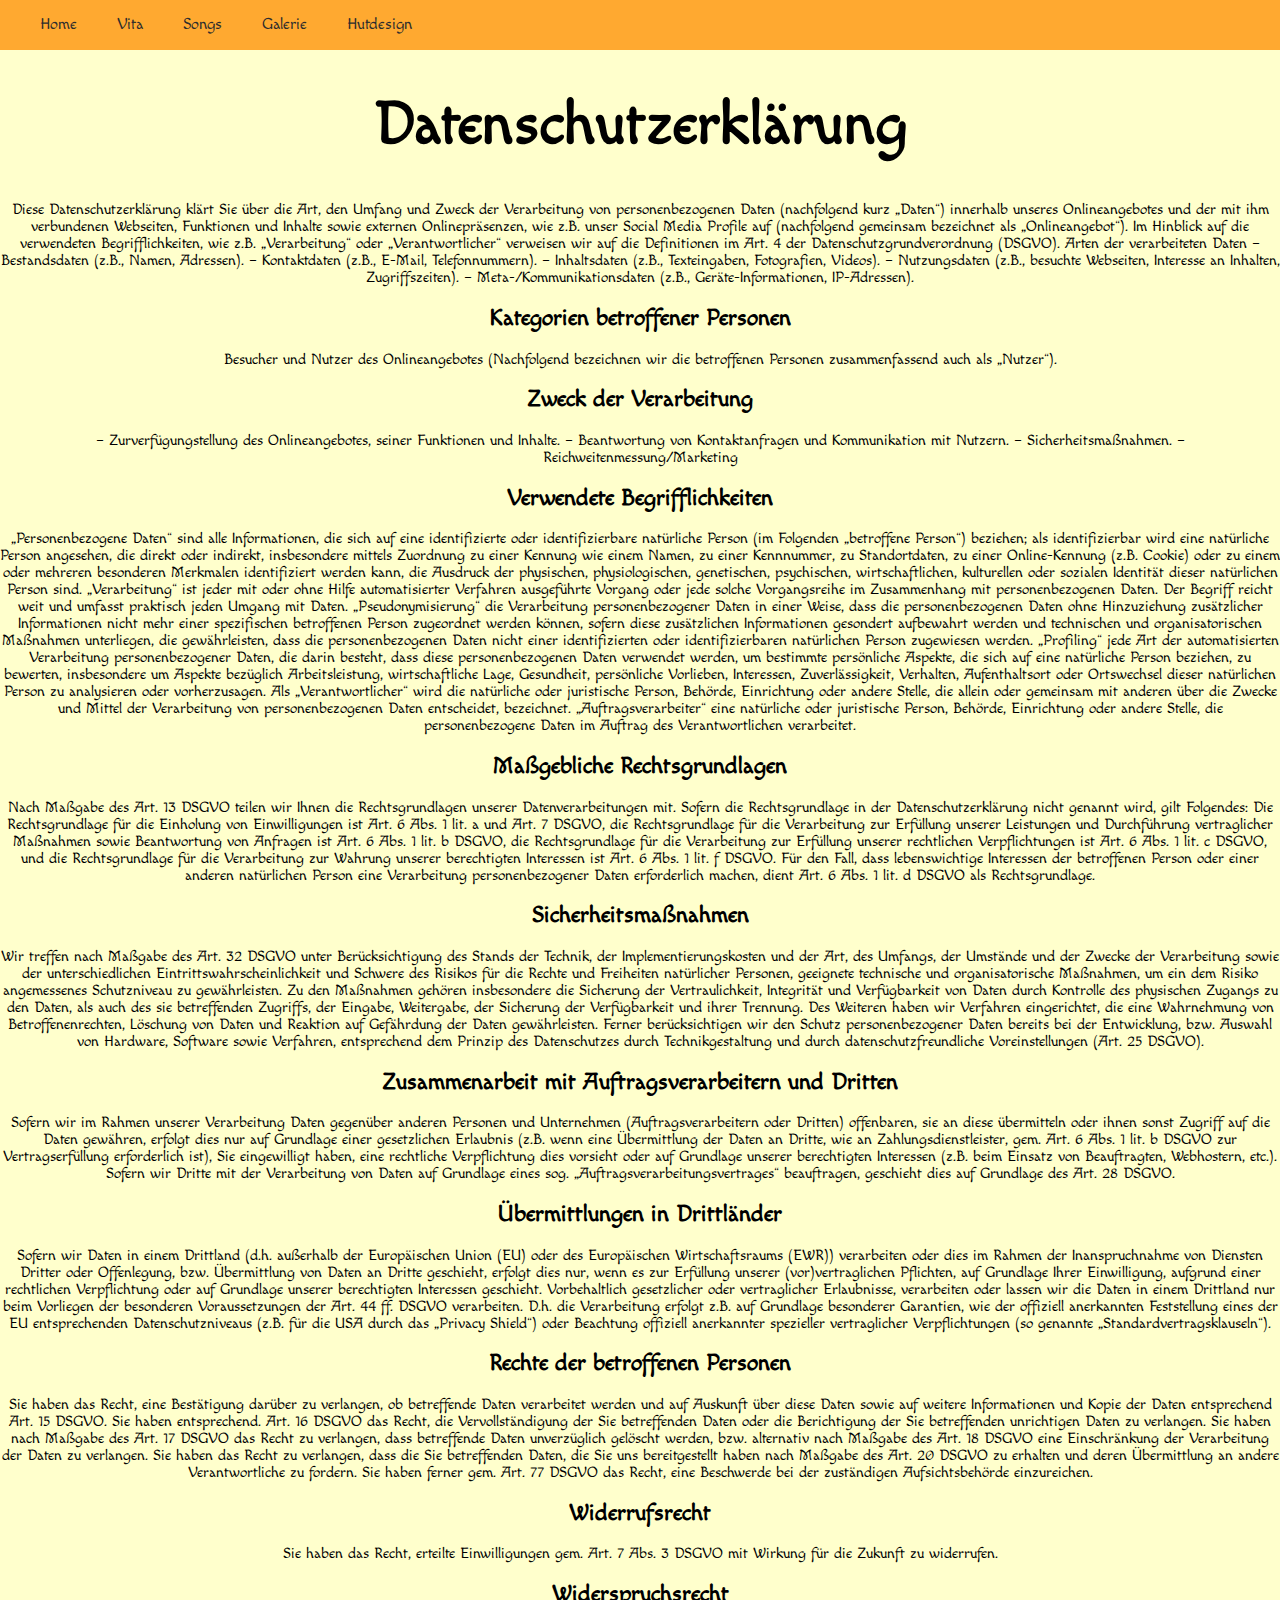
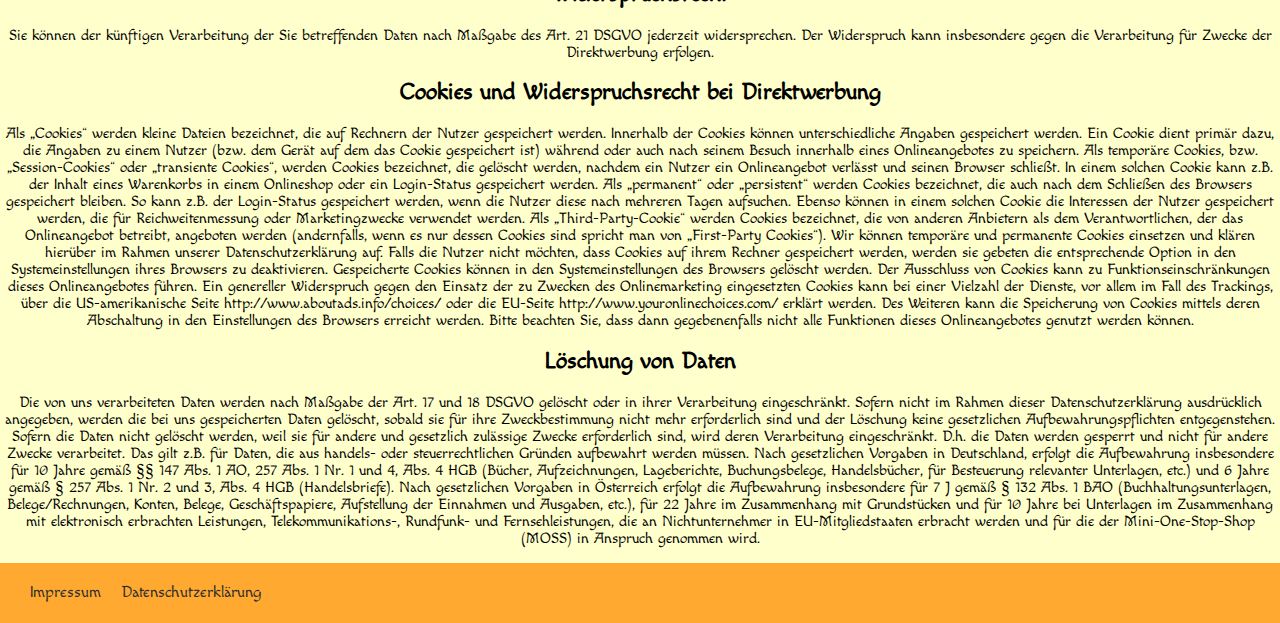
<file: datenschutz.html>
<!DOCTYPE html>
<html lang="en">

<head>
    <meta charset="UTF-8">
    <meta name="viewport" content="width=device-width, initial-scale=1.0">
    <meta http-equiv="X-UA-Compatible" content="ie=edge">
    <title>Datenschutzerklärung</title>
    <link rel="stylesheet" href="style.css">
</head>

<body>
    <nav class="header">
        <div class="nav-container">
            <ul class="nav">
                <li><a href="index.html">Home</a></li>
                <li><a href="vita.html">Vita</a></li>
                <li><a href="songs.html">Songs</a></li>
                <li><a href="galerie.html">Galerie</a></li>
                <li><a href="hutdesign.html">Hutdesign</a></li>
            </ul>
        </div>
    </nav>

    <main>
        <h1>Datenschutzerklärung</h1>
        <div class="top-text">
            <p>
                Diese Datenschutzerklärung klärt Sie über die Art, den Umfang und Zweck der Verarbeitung von
                personenbezogenen Daten (nachfolgend kurz „Daten“) innerhalb unseres Onlineangebotes und der mit ihm
                verbundenen Webseiten, Funktionen und Inhalte sowie externen Onlinepräsenzen, wie z.B. unser Social
                Media Profile auf (nachfolgend gemeinsam bezeichnet als „Onlineangebot“). Im Hinblick auf die
                verwendeten Begrifflichkeiten, wie z.B. „Verarbeitung“ oder „Verantwortlicher“ verweisen wir auf die
                Definitionen im Art. 4 der Datenschutzgrundverordnung (DSGVO).

                Arten der verarbeiteten Daten
                – Bestandsdaten (z.B., Namen, Adressen).

                – Kontaktdaten (z.B., E-Mail, Telefonnummern).

                – Inhaltsdaten (z.B., Texteingaben, Fotografien, Videos).

                – Nutzungsdaten (z.B., besuchte Webseiten, Interesse an Inhalten, Zugriffszeiten).

                – Meta-/Kommunikationsdaten (z.B., Geräte-Informationen, IP-Adressen).

            <h2>Kategorien betroffener Personen</h2>
            Besucher und Nutzer des Onlineangebotes (Nachfolgend bezeichnen wir die betroffenen Personen zusammenfassend
            auch als „Nutzer“).

            <h2>Zweck der Verarbeitung</h2>
            – Zurverfügungstellung des Onlineangebotes, seiner Funktionen und Inhalte.

            – Beantwortung von Kontaktanfragen und Kommunikation mit Nutzern.

            – Sicherheitsmaßnahmen.

            – Reichweitenmessung/Marketing

            <h2>Verwendete Begrifflichkeiten</h2>
            „Personenbezogene Daten“ sind alle Informationen, die sich auf eine identifizierte oder identifizierbare
            natürliche Person (im Folgenden „betroffene Person“) beziehen; als identifizierbar wird eine natürliche
            Person angesehen, die direkt oder indirekt, insbesondere mittels Zuordnung zu einer Kennung wie einem Namen,
            zu einer Kennnummer, zu Standortdaten, zu einer Online-Kennung (z.B. Cookie) oder zu einem oder mehreren
            besonderen Merkmalen identifiziert werden kann, die Ausdruck der physischen, physiologischen, genetischen,
            psychischen, wirtschaftlichen, kulturellen oder sozialen Identität dieser natürlichen Person sind.

            „Verarbeitung“ ist jeder mit oder ohne Hilfe automatisierter Verfahren ausgeführte Vorgang oder jede solche
            Vorgangsreihe im Zusammenhang mit personenbezogenen Daten. Der Begriff reicht weit und umfasst praktisch
            jeden Umgang mit Daten.

            „Pseudonymisierung“ die Verarbeitung personenbezogener Daten in einer Weise, dass die personenbezogenen
            Daten ohne Hinzuziehung zusätzlicher Informationen nicht mehr einer spezifischen betroffenen Person
            zugeordnet werden können, sofern diese zusätzlichen Informationen gesondert aufbewahrt werden und
            technischen und organisatorischen Maßnahmen unterliegen, die gewährleisten, dass die personenbezogenen Daten
            nicht einer identifizierten oder identifizierbaren natürlichen Person zugewiesen werden.

            „Profiling“ jede Art der automatisierten Verarbeitung personenbezogener Daten, die darin besteht, dass diese
            personenbezogenen Daten verwendet werden, um bestimmte persönliche Aspekte, die sich auf eine natürliche
            Person beziehen, zu bewerten, insbesondere um Aspekte bezüglich Arbeitsleistung, wirtschaftliche Lage,
            Gesundheit, persönliche Vorlieben, Interessen, Zuverlässigkeit, Verhalten, Aufenthaltsort oder Ortswechsel
            dieser natürlichen Person zu analysieren oder vorherzusagen.

            Als „Verantwortlicher“ wird die natürliche oder juristische Person, Behörde, Einrichtung oder andere Stelle,
            die allein oder gemeinsam mit anderen über die Zwecke und Mittel der Verarbeitung von personenbezogenen
            Daten entscheidet, bezeichnet.

            „Auftragsverarbeiter“ eine natürliche oder juristische Person, Behörde, Einrichtung oder andere Stelle, die
            personenbezogene Daten im Auftrag des Verantwortlichen verarbeitet.

            <h2>Maßgebliche Rechtsgrundlagen</h2>
            Nach Maßgabe des Art. 13 DSGVO teilen wir Ihnen die Rechtsgrundlagen unserer Datenverarbeitungen mit. Sofern
            die Rechtsgrundlage in der Datenschutzerklärung nicht genannt wird, gilt Folgendes: Die Rechtsgrundlage für
            die Einholung von Einwilligungen ist Art. 6 Abs. 1 lit. a und Art. 7 DSGVO, die Rechtsgrundlage für die
            Verarbeitung zur Erfüllung unserer Leistungen und Durchführung vertraglicher Maßnahmen sowie Beantwortung
            von Anfragen ist Art. 6 Abs. 1 lit. b DSGVO, die Rechtsgrundlage für die Verarbeitung zur Erfüllung unserer
            rechtlichen Verpflichtungen ist Art. 6 Abs. 1 lit. c DSGVO, und die Rechtsgrundlage für die Verarbeitung zur
            Wahrung unserer berechtigten Interessen ist Art. 6 Abs. 1 lit. f DSGVO. Für den Fall, dass lebenswichtige
            Interessen der betroffenen Person oder einer anderen natürlichen Person eine Verarbeitung personenbezogener
            Daten erforderlich machen, dient Art. 6 Abs. 1 lit. d DSGVO als Rechtsgrundlage.

            <h2>Sicherheitsmaßnahmen</h2>
            Wir treffen nach Maßgabe des Art. 32 DSGVO unter Berücksichtigung des Stands der Technik, der
            Implementierungskosten und der Art, des Umfangs, der Umstände und der Zwecke der Verarbeitung sowie der
            unterschiedlichen Eintrittswahrscheinlichkeit und Schwere des Risikos für die Rechte und Freiheiten
            natürlicher Personen, geeignete technische und organisatorische Maßnahmen, um ein dem Risiko angemessenes
            Schutzniveau zu gewährleisten.

            Zu den Maßnahmen gehören insbesondere die Sicherung der Vertraulichkeit, Integrität und Verfügbarkeit von
            Daten durch Kontrolle des physischen Zugangs zu den Daten, als auch des sie betreffenden Zugriffs, der
            Eingabe, Weitergabe, der Sicherung der Verfügbarkeit und ihrer Trennung. Des Weiteren haben wir Verfahren
            eingerichtet, die eine Wahrnehmung von Betroffenenrechten, Löschung von Daten und Reaktion auf Gefährdung
            der Daten gewährleisten. Ferner berücksichtigen wir den Schutz personenbezogener Daten bereits bei der
            Entwicklung, bzw. Auswahl von Hardware, Software sowie Verfahren, entsprechend dem Prinzip des Datenschutzes
            durch Technikgestaltung und durch datenschutzfreundliche Voreinstellungen (Art. 25 DSGVO).

            <h2>Zusammenarbeit mit Auftragsverarbeitern und Dritten</h2>
            Sofern wir im Rahmen unserer Verarbeitung Daten gegenüber anderen Personen und Unternehmen
            (Auftragsverarbeitern oder Dritten) offenbaren, sie an diese übermitteln oder ihnen sonst Zugriff auf die
            Daten gewähren, erfolgt dies nur auf Grundlage einer gesetzlichen Erlaubnis (z.B. wenn eine Übermittlung der
            Daten an Dritte, wie an Zahlungsdienstleister, gem. Art. 6 Abs. 1 lit. b DSGVO zur Vertragserfüllung
            erforderlich ist), Sie eingewilligt haben, eine rechtliche Verpflichtung dies vorsieht oder auf Grundlage
            unserer berechtigten Interessen (z.B. beim Einsatz von Beauftragten, Webhostern, etc.).

            Sofern wir Dritte mit der Verarbeitung von Daten auf Grundlage eines sog. „Auftragsverarbeitungsvertrages“
            beauftragen, geschieht dies auf Grundlage des Art. 28 DSGVO.

            <h2>Übermittlungen in Drittländer</h2>
            Sofern wir Daten in einem Drittland (d.h. außerhalb der Europäischen Union (EU) oder des Europäischen
            Wirtschaftsraums (EWR)) verarbeiten oder dies im Rahmen der Inanspruchnahme von Diensten Dritter oder
            Offenlegung, bzw. Übermittlung von Daten an Dritte geschieht, erfolgt dies nur, wenn es zur Erfüllung
            unserer (vor)vertraglichen Pflichten, auf Grundlage Ihrer Einwilligung, aufgrund einer rechtlichen
            Verpflichtung oder auf Grundlage unserer berechtigten Interessen geschieht. Vorbehaltlich gesetzlicher oder
            vertraglicher Erlaubnisse, verarbeiten oder lassen wir die Daten in einem Drittland nur beim Vorliegen der
            besonderen Voraussetzungen der Art. 44 ff. DSGVO verarbeiten. D.h. die Verarbeitung erfolgt z.B. auf
            Grundlage besonderer Garantien, wie der offiziell anerkannten Feststellung eines der EU entsprechenden
            Datenschutzniveaus (z.B. für die USA durch das „Privacy Shield“) oder Beachtung offiziell anerkannter
            spezieller vertraglicher Verpflichtungen (so genannte „Standardvertragsklauseln“).

            <h2>Rechte der betroffenen Personen</h2>
            Sie haben das Recht, eine Bestätigung darüber zu verlangen, ob betreffende Daten verarbeitet werden und auf
            Auskunft über diese Daten sowie auf weitere Informationen und Kopie der Daten entsprechend Art. 15 DSGVO.

            Sie haben entsprechend. Art. 16 DSGVO das Recht, die Vervollständigung der Sie betreffenden Daten oder die
            Berichtigung der Sie betreffenden unrichtigen Daten zu verlangen.

            Sie haben nach Maßgabe des Art. 17 DSGVO das Recht zu verlangen, dass betreffende Daten unverzüglich
            gelöscht werden, bzw. alternativ nach Maßgabe des Art. 18 DSGVO eine Einschränkung der Verarbeitung der
            Daten zu verlangen.

            Sie haben das Recht zu verlangen, dass die Sie betreffenden Daten, die Sie uns bereitgestellt haben nach
            Maßgabe des Art. 20 DSGVO zu erhalten und deren Übermittlung an andere Verantwortliche zu fordern.

            Sie haben ferner gem. Art. 77 DSGVO das Recht, eine Beschwerde bei der zuständigen Aufsichtsbehörde
            einzureichen.

            <h2>Widerrufsrecht</h2>
            Sie haben das Recht, erteilte Einwilligungen gem. Art. 7 Abs. 3 DSGVO mit Wirkung für die Zukunft zu
            widerrufen.

            <h2>Widerspruchsrecht</h2>
            Sie können der künftigen Verarbeitung der Sie betreffenden Daten nach Maßgabe des Art. 21 DSGVO jederzeit
            widersprechen. Der Widerspruch kann insbesondere gegen die Verarbeitung für Zwecke der Direktwerbung
            erfolgen.

            <h2>Cookies und Widerspruchsrecht bei Direktwerbung</h2>
            Als „Cookies“ werden kleine Dateien bezeichnet, die auf Rechnern der Nutzer gespeichert werden. Innerhalb
            der Cookies können unterschiedliche Angaben gespeichert werden. Ein Cookie dient primär dazu, die Angaben zu
            einem Nutzer (bzw. dem Gerät auf dem das Cookie gespeichert ist) während oder auch nach seinem Besuch
            innerhalb eines Onlineangebotes zu speichern. Als temporäre Cookies, bzw. „Session-Cookies“ oder „transiente
            Cookies“, werden Cookies bezeichnet, die gelöscht werden, nachdem ein Nutzer ein Onlineangebot verlässt und
            seinen Browser schließt. In einem solchen Cookie kann z.B. der Inhalt eines Warenkorbs in einem Onlineshop
            oder ein Login-Status gespeichert werden. Als „permanent“ oder „persistent“ werden Cookies bezeichnet, die
            auch nach dem Schließen des Browsers gespeichert bleiben. So kann z.B. der Login-Status gespeichert werden,
            wenn die Nutzer diese nach mehreren Tagen aufsuchen. Ebenso können in einem solchen Cookie die Interessen
            der Nutzer gespeichert werden, die für Reichweitenmessung oder Marketingzwecke verwendet werden. Als
            „Third-Party-Cookie“ werden Cookies bezeichnet, die von anderen Anbietern als dem Verantwortlichen, der das
            Onlineangebot betreibt, angeboten werden (andernfalls, wenn es nur dessen Cookies sind spricht man von
            „First-Party Cookies“).

            Wir können temporäre und permanente Cookies einsetzen und klären hierüber im Rahmen unserer
            Datenschutzerklärung auf.

            Falls die Nutzer nicht möchten, dass Cookies auf ihrem Rechner gespeichert werden, werden sie gebeten die
            entsprechende Option in den Systemeinstellungen ihres Browsers zu deaktivieren. Gespeicherte Cookies können
            in den Systemeinstellungen des Browsers gelöscht werden. Der Ausschluss von Cookies kann zu
            Funktionseinschränkungen dieses Onlineangebotes führen.

            Ein genereller Widerspruch gegen den Einsatz der zu Zwecken des Onlinemarketing eingesetzten Cookies kann
            bei einer Vielzahl der Dienste, vor allem im Fall des Trackings, über die US-amerikanische Seite
            http://www.aboutads.info/choices/ oder die EU-Seite http://www.youronlinechoices.com/ erklärt werden. Des
            Weiteren kann die Speicherung von Cookies mittels deren Abschaltung in den Einstellungen des Browsers
            erreicht werden. Bitte beachten Sie, dass dann gegebenenfalls nicht alle Funktionen dieses Onlineangebotes
            genutzt werden können.

            <h2>Löschung von Daten</h2>
            Die von uns verarbeiteten Daten werden nach Maßgabe der Art. 17 und 18 DSGVO gelöscht oder in ihrer
            Verarbeitung eingeschränkt. Sofern nicht im Rahmen dieser Datenschutzerklärung ausdrücklich angegeben,
            werden die bei uns gespeicherten Daten gelöscht, sobald sie für ihre Zweckbestimmung nicht mehr erforderlich
            sind und der Löschung keine gesetzlichen Aufbewahrungspflichten entgegenstehen. Sofern die Daten nicht
            gelöscht werden, weil sie für andere und gesetzlich zulässige Zwecke erforderlich sind, wird deren
            Verarbeitung eingeschränkt. D.h. die Daten werden gesperrt und nicht für andere Zwecke verarbeitet. Das gilt
            z.B. für Daten, die aus handels- oder steuerrechtlichen Gründen aufbewahrt werden müssen.

            Nach gesetzlichen Vorgaben in Deutschland, erfolgt die Aufbewahrung insbesondere für 10 Jahre gemäß §§ 147
            Abs. 1 AO, 257 Abs. 1 Nr. 1 und 4, Abs. 4 HGB (Bücher, Aufzeichnungen, Lageberichte, Buchungsbelege,
            Handelsbücher, für Besteuerung relevanter Unterlagen, etc.) und 6 Jahre gemäß § 257 Abs. 1 Nr. 2 und 3, Abs.
            4 HGB (Handelsbriefe).

            Nach gesetzlichen Vorgaben in Österreich erfolgt die Aufbewahrung insbesondere für 7 J gemäß § 132 Abs. 1
            BAO (Buchhaltungsunterlagen, Belege/Rechnungen, Konten, Belege, Geschäftspapiere, Aufstellung der Einnahmen
            und Ausgaben, etc.), für 22 Jahre im Zusammenhang mit Grundstücken und für 10 Jahre bei Unterlagen im
            Zusammenhang mit elektronisch erbrachten Leistungen, Telekommunikations-, Rundfunk- und Fernsehleistungen,
            die an Nichtunternehmer in EU-Mitgliedstaaten erbracht werden und für die der Mini-One-Stop-Shop (MOSS) in
            Anspruch genommen wird.


            </p>
        </div>
    </main>

    <nav class="footer">
        <div class="nav2-container">
            <ul class="nav2">
                <li><a href="impressum.html">Impressum</a></li>
                <li><a href="datenschutz.html">Datenschutzerklärung</a></li>
            </ul>
        </div>
    </nav>
</body>

</html>
</file>
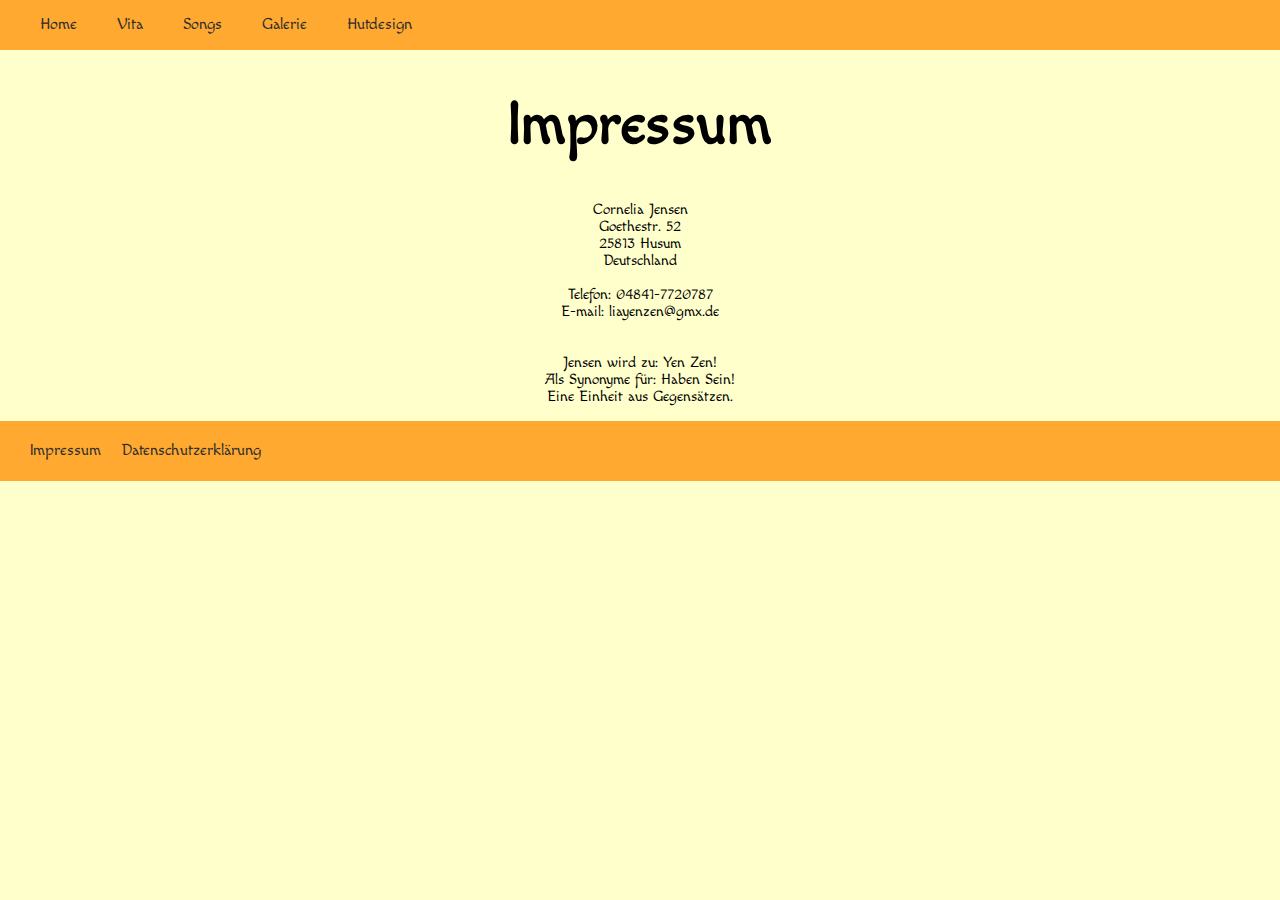
<file: impressum.html>
<!DOCTYPE html>
<html lang="en">

<head>
    <meta charset="UTF-8">
    <meta name="viewport" content="width=device-width, initial-scale=1.0">
    <meta http-equiv="X-UA-Compatible" content="ie=edge">
    <title>Impressum</title>
    <link rel="stylesheet" href="style.css">
</head>

<body>
    <nav class="header">
        <div class="nav-container">
            <ul class="nav">
                <li><a href="index.html">Home</a></li>
                <li><a href="vita.html">Vita</a></li>
                <li><a href="songs.html">Songs</a></li>
                <li><a href="galerie.html">Galerie</a></li>
                <li><a href="hutdesign.html">Hutdesign</a></li>
            </ul>
        </div>
    </nav>
    <main>
        <h1>Impressum</h1>
        <div class="top-text">
            <p>
                Cornelia Jensen<br>
                Goethestr. 52<br>
                25813 Husum<br>
                Deutschland<br>
                <br>
                Telefon: 04841-7720787<br>
                E-mail: liayenzen@gmx.de<br>
                <br>
                <br>
                Jensen wird zu: Yen Zen!<br>
                Als Synonyme für: Haben Sein!<br>
                Eine Einheit aus Gegensätzen.
            </p>
        </div>

    </main>

    <nav class="footer">
        <div class="nav2-container">
            <ul class="nav2">
                <li><a href="impressum.html">Impressum</a></li>
                <li><a href="datenschutz.html">Datenschutzerklärung</a></li>
            </ul>
        </div>
    </nav>
</body>

</html>
</file>
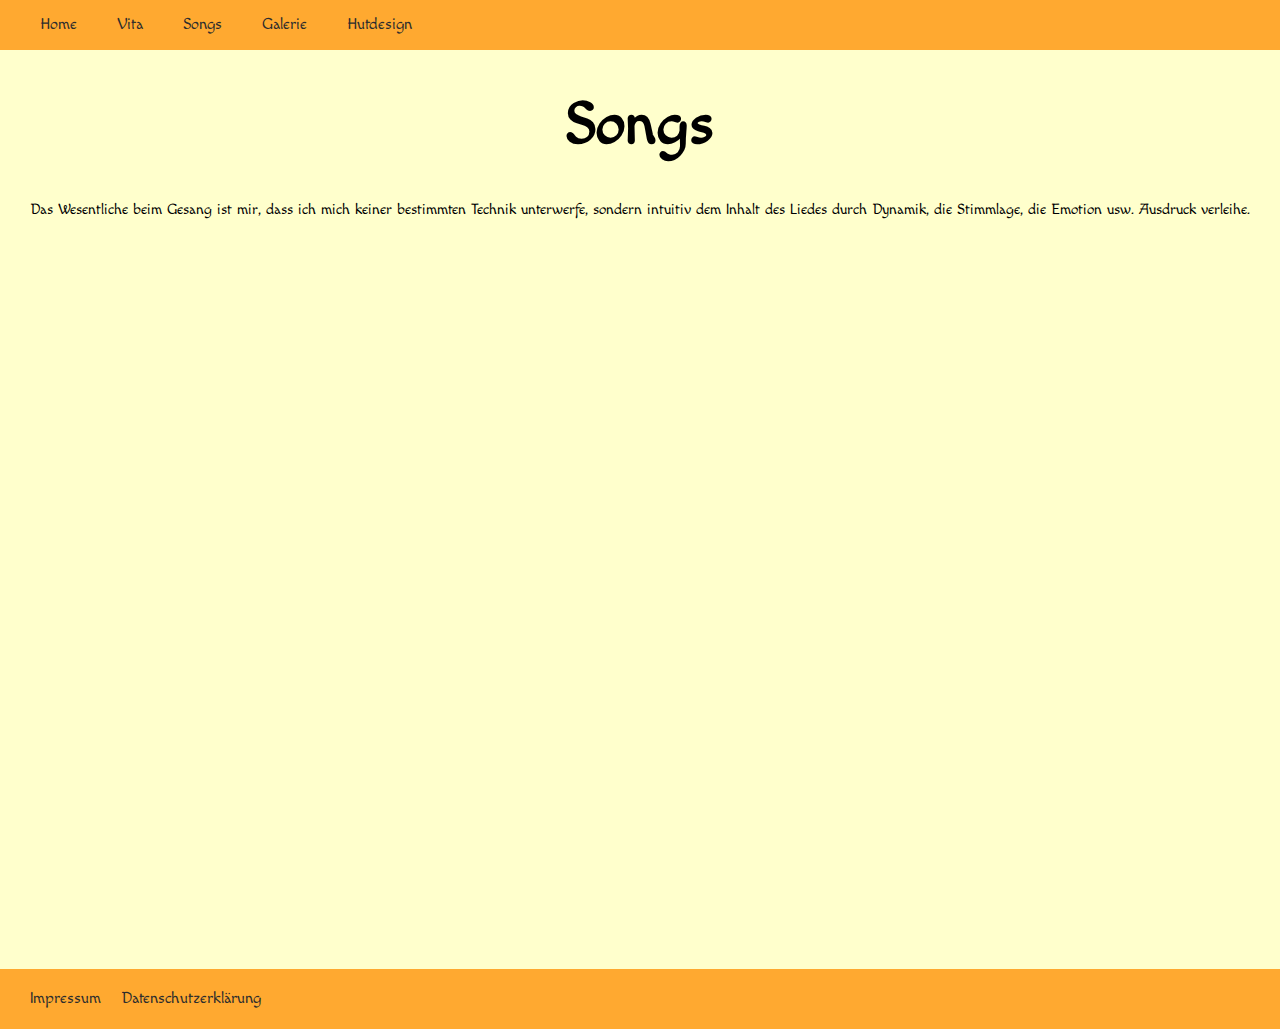
<file: songs.html>
<!DOCTYPE html>
<html lang="en">

<head>
    <meta charset="UTF-8">
    <meta name="viewport" content="width=device-width, initial-scale=1.0">
    <meta http-equiv="X-UA-Compatible" content="ie=edge">
    <title>Songs</title>
    <link rel="stylesheet" href="style.css">
</head>

<body>
    <nav class="header">
        <div class="nav-container">
            <ul class="nav">
                <li><a href="index.html">Home</a></li>
                <li><a href="vita.html">Vita</a></li>
                <li><a href="songs.html">Songs</a></li>
                <li><a href="galerie.html">Galerie</a></li>
                <li><a href="hutdesign.html">Hutdesign</a></li>
            </ul>
        </div>
    </nav>
    <main>
        <h1>Songs</h1>

        <div class="top-text">
            <p>
                Das Wesentliche beim Gesang ist mir,
                dass ich mich keiner bestimmten Technik unterwerfe,
                sondern intuitiv dem Inhalt des Liedes durch
                Dynamik, die Stimmlage, die Emotion usw. Ausdruck verleihe.
            </p>
        </div>

        <div class="grid-container2">
            <div class="grid-item item3">
                <iframe width="560" height="315" src="https://www.youtube.com/embed/LbJMs9y7zJk"
                    title="YouTube video player" frameborder="0"
                    allow="accelerometer; autoplay; clipboard-write; encrypted-media; gyroscope; picture-in-picture; web-share"
                    allowfullscreen></iframe>
            </div>
            <div class="grid-item item4">
                <iframe width="560" height="315" src="https://www.youtube.com/embed/Uei6dhCxbSU"
                    title="YouTube video player" frameborder="0"
                    allow="accelerometer; autoplay; clipboard-write; encrypted-media; gyroscope; picture-in-picture; web-share"
                    allowfullscreen></iframe>
            </div>
            <div class="grid-item item5">
                <iframe width="560" height="315" src="https://www.youtube.com/embed/ZApFN1byOIs"
                    title="YouTube video player" frameborder="0"
                    allow="accelerometer; autoplay; clipboard-write; encrypted-media; gyroscope; picture-in-picture; web-share"
                    allowfullscreen></iframe>
            </div>
            <div class="grid-item item6">
                <iframe width="560" height="315" src="https://www.youtube.com/embed/78CAV_uYMBM"
                    title="YouTube video player" frameborder="0"
                    allow="accelerometer; autoplay; clipboard-write; encrypted-media; gyroscope; picture-in-picture; web-share"
                    allowfullscreen></iframe>
            </div>
        </div>
    </main>

    <nav class="footer">
        <div class="nav2-container">
            <ul class="nav2">
                <li><a href="impressum.html">Impressum</a></li>
                <li><a href="datenschutz.html">Datenschutzerklärung</a></li>
            </ul>
        </div>
    </nav>
</body>

</html>
</file>
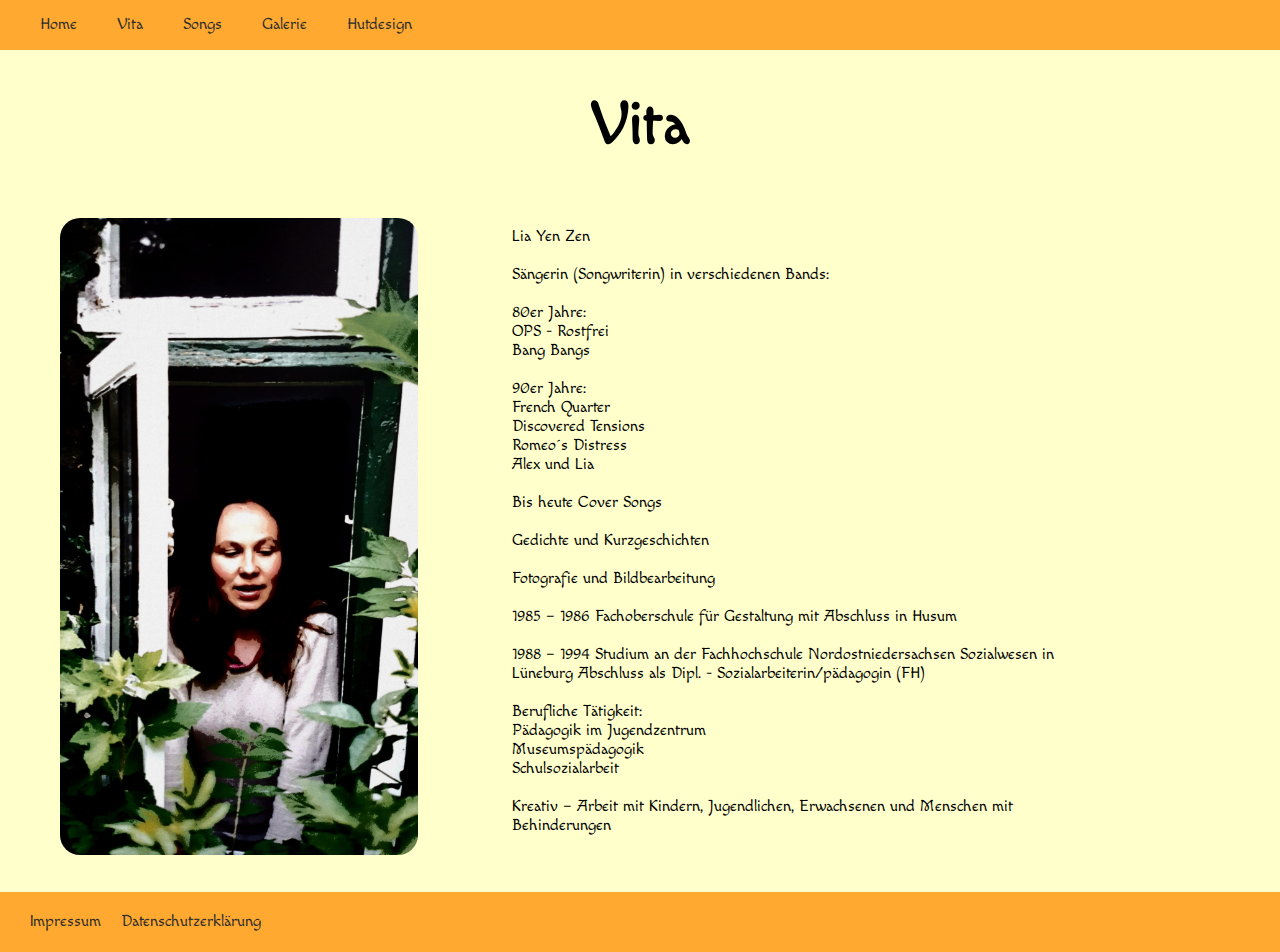
<file: vita.html>
<!DOCTYPE html>
<html lang="en">

<head>
    <meta charset="UTF-8">
    <meta name="viewport" content="width=device-width, initial-scale=1.0">
    <meta http-equiv="X-UA-Compatible" content="ie=edge">
    <title>Vita</title>
    <link rel="stylesheet" href="style.css">
</head>

<body>
    <nav class="header">
        <div class="nav-container">
            <ul class="nav">
                <li><a href="index.html">Home</a></li>
                <li><a href="vita.html">Vita</a></li>
                <li><a href="songs.html">Songs</a></li>
                <li><a href="galerie.html">Galerie</a></li>
                <li><a href="hutdesign.html">Hutdesign</a></li>
            </ul>
        </div>
    </nav>
    <h1>Vita</h1>

    <div class="grid-container1">
        <div class="grid-item item1">
            <img src="Bilder/20220630_163421.jpg" alt="">
        </div>

        <div class="grid-item item2">
            <p> Lia Yen Zen<br>
                <br>
                Sängerin (Songwriterin) in verschiedenen Bands:<br>
                <br>
                80er Jahre:<br>

                OPS - Rostfrei<br>
                Bang Bangs <br>
                <br>
                90er Jahre:<br>

                French Quarter<br>
                Discovered Tensions<br>
                Romeo´s Distress<br>
                Alex und Lia<br>
                <br>
                Bis heute Cover Songs<br>
                <br>
                Gedichte und Kurzgeschichten<br>
                <br>
                Fotografie und Bildbearbeitung<br>
                <br>
                1985 – 1986 Fachoberschule für Gestaltung
                mit Abschluss in Husum<br>
                <br>
                1988 – 1994 Studium an der Fachhochschule Nordostniedersachsen
                Sozialwesen in Lüneburg
                Abschluss als Dipl. - Sozialarbeiterin/pädagogin (FH)<br>
                <br>
                Berufliche Tätigkeit:<br>
                Pädagogik im Jugendzentrum<br>
                Museumspädagogik<br>
                Schulsozialarbeit<br>
                <br>
                Kreativ – Arbeit mit Kindern, Jugendlichen, Erwachsenen und Menschen mit Behinderungen<br>
            </p>
        </div>
    </div>

    <nav class="footer">
        <div class="nav2-container">
            <ul class="nav2">
                <li><a href="impressum.html">Impressum</a></li>
                <li><a href="datenschutz.html">Datenschutzerklärung</a></li>
            </ul>
        </div>
    </nav>
</body>

</html>
</file>
<file: style.css>
@font-face {
  font-family: myFont;
  src: url("font/Macondo-Regular.ttf");
}

body {
  min-width: 435px;
  font-family: myFont;
  font-size: 100%;
  background-color: rgb(255, 255, 204);
  margin: 0px;
}

h1 {
  width: 100%;
  text-align: center;
  font-size: 60px;
}

.main-index p {
  position: absolute;
  text-align: center;
  color: aliceblue;
  font-size: 15px;
  top: 50%;
  bottom: 50%;
  right: 25%;
  left: 25%;
}

.main-index img {
  border-radius: 20px;
  display: block;
  margin-left: auto;
  margin-right: auto;
  height: auto;
  width: 90%;
}

.header {
  width: auto;
  height: 50px;
  background-color: rgb(255, 169, 48);
}

.nav {
  float: center;
  height: 100%;
  padding-top: 15px;
  max-width: 3000px;
  flex-direction: column;
  margin-top: 0px;
  margin-left: -40px;
  padding-left: 60px;
}

.nav-container {
  display: block;
  position: relative;
  height: 60px;
}

.nav li {
  list-style: none;
}

.nav a {
  height: 100%;
  display: table-cell;
  float: left;
  padding: 0px 20px;
  text-decoration: none;
  color: #2d2d2d;
  transition: color 0.3s ease-in-out;
}

.nav a:hover {
  color: blue;
  transition: color 0.3s ease-in-out;
  text-decoration-line: underline
}


.footer {
  width: auto;
  height: 60px;
  background-color: rgb(255, 169, 48);
}

.nav2 {
  float: center;
  height: 100%;
  padding-top: 20px;
  max-width: 3000px;
  flex-direction: column;
  margin-left: -40px;
  padding-left: 60px;
}

.nav2-container {
  display: block;
  position: relative;
  height: 0px;
}

.nav2 li {
  list-style: none;
}

.nav2 a {
  height: 100%;
  display: table-cell;
  float: left;
  padding: 0px 10px;
  text-decoration: none;
  color: #2d2d2d;
  transition: color 0.3s ease-in-out;
}

.nav2 a:hover {
  color: blue;
  transition: color 0.3s ease-in-out;
  text-decoration-line: underline
}

.grid-container1 {
  width: 80%;
  max-width: 1200px;
  display: grid;
  grid-template-columns: repeat(1fr);
  grid-template-rows: 1fr;
  padding: 10px;
  place-items: center;
  margin-left: 30px;
}


.item1 img {
  border-radius: 20px;
  height: auto;
  width: 70%;
  object-fit: cover;
}

.item2 {
  padding-left: 20px;
  display: flex;
  padding-bottom: 15px;
}

.item45 {
  padding-left: 20px;
  display: flex;
  padding-bottom: 15px;
}

.top-text {
  position: top;
  text-align: center;
  font-size: 15px;
  top: 50%;
  bottom: 50%;
  right: 25%;
  left: 25%;
}

.grid-container2 {
  width: 80%;
  display: grid;
  grid-template-columns: repeat(1fr);
  padding: 10px;
  place-items: center;
  margin-left: 30px;
}

.item3,
.item4,
.item5,
.item6,
.item17,
.item18 {
  padding-top: 30px;
}

.grid-container3 {
  width: 90%;
  display: grid;
  grid-template-columns: repeat(1fr);
  padding: 10px;
  place-items: center;
  margin-left: auto;
  margin-right: auto;
}

.grid-container3 img {
  border-radius: 20px;
  height: auto;
  width: 100%;
  object-fit: cover;
}

.grid-container4 {
  width: 80%;
  display: grid;
  grid-template-columns: repeat(2, 1fr);
  padding: 10px;
  place-items: center;
  margin-left: auto;
  margin-right: auto;
}

.grid-container4 img {
  border-radius: 20px;
  height: auto;
  width: 100%;
  object-fit: cover;
}

.body-image img {
  border-radius: 20px;
  display: block;
  margin-left: auto;
  margin-right: auto;
  height: auto;
  width: 80%;
}

.kontakt {
  width: 100%;
  text-align: center;
  font-size: 20px;
}

@media only screen and (min-width: 40em) {


  .grid-container1 {
    grid-template-columns: repeat(2, 1fr);
  }

  .main-index img {
    border-radius: 20px;
    max-width: 800px;
    display: block;
    margin-left: auto;
    margin-right: auto;
    height: auto;
    width: 60%;
  }

  .item1 img {
    border-radius: 20px;
    height: auto;
    width: 70%;
    margin-left: 20px;
  }

  .item2 {
    padding-left: 0px;
    display: flex;
    padding-bottom: 15px;
    margin-left: -40px;
  }

  .item45 {
    padding-left: 0px;
    display: flex;
    padding-bottom: 15px;
    margin-left: -40px;
    font-size: 20px;
  }

  .grid-container3 {
    width: 90%;
    display: grid;
    grid-template-columns: repeat(2, 1fr);
    padding: 10px;
    place-items: center;
    margin-left: auto;
    margin-right: auto;
  }

  .item7,
  .item8,
  .item9,
  .item10,
  .item11,
  .item12,
  .item13,
  .item14,
  .item15,
  .item16,
  .item19,
  .item20 {
    padding-top: 30px;
    padding-left: 10px;
  }
}

@media only screen and (min-width: 60em) {
  .grid-container2 {
    width: 80%;
    display: grid;
    grid-template-columns: repeat(2, 1fr);
    padding: 10px;
    place-items: center;
    justify-self: center;
    margin-left: auto;
    margin-right: auto;
  }

  .item3,
  .item4,
  .item5,
  .item6,
  .item17,
  .item18 {
    padding-top: 30px;
    padding-left: 10px;
  }

  .grid-container3 {
    width: 90%;
    display: grid;
    grid-template-columns: repeat(3, 1fr);
    padding: 10px;
    place-items: center;
    margin-left: auto;
    margin-right: auto;
  }


  .grid-container3 img {
    border-radius: 20px;
    height: auto;
    width: 100%;
    object-fit: cover;
  }

  .item45 {
    padding-left: 0px;
    display: flex;
    padding-bottom: 15px;
    margin-left: -40px;
    font-size: 25px;
  }
}
</file>
